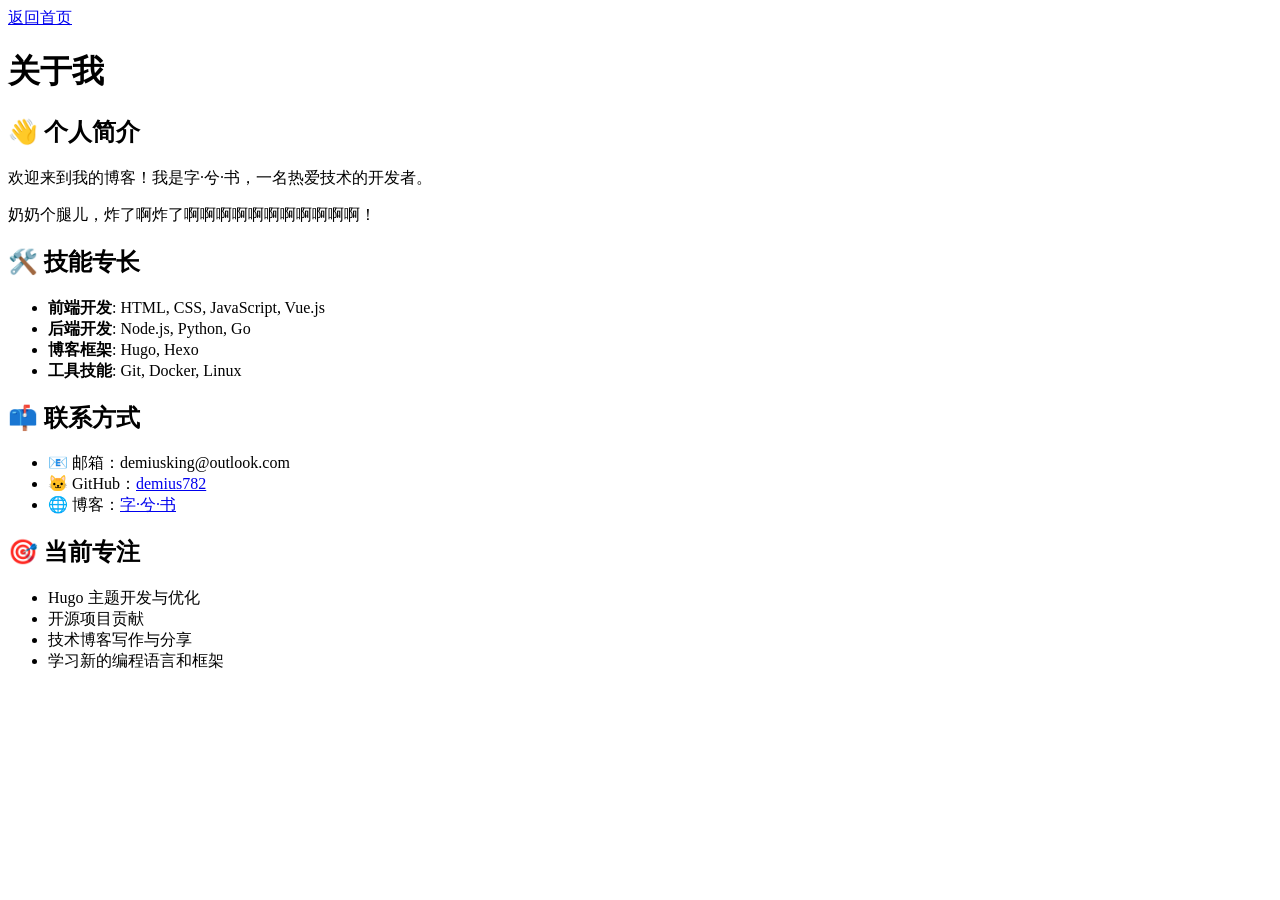
<file: about/index.html>
<!doctype html><html lang=zh-CN><head><meta charset=utf-8><meta name=viewport content="width=device-width"><title>关于我 | AlphaChow AI</title></head><body><main><a href=/>返回首页</a><h1>关于我</h1><article><h2 id=-个人简介>👋 个人简介</h2><p>欢迎来到我的博客！我是字·兮·书，一名热爱技术的开发者。</p><p>奶奶个腿儿，炸了啊炸了啊啊啊啊啊啊啊啊啊啊啊！</p><h2 id=-技能专长>🛠️ 技能专长</h2><ul><li><strong>前端开发</strong>: HTML, CSS, JavaScript, Vue.js</li><li><strong>后端开发</strong>: Node.js, Python, Go</li><li><strong>博客框架</strong>: Hugo, Hexo</li><li><strong>工具技能</strong>: Git, Docker, Linux</li></ul><h2 id=-联系方式>📫 联系方式</h2><ul><li>📧 邮箱：demiusking@outlook.com</li><li>🐱 GitHub：<a href=https://github.com/demius782>demius782</a></li><li>🌐 博客：<a href=https://blog.demius.tech/>字·兮·书</a></li></ul><h2 id=-当前专注>🎯 当前专注</h2><ul><li>Hugo 主题开发与优化</li><li>开源项目贡献</li><li>技术博客写作与分享</li><li>学习新的编程语言和框架</li></ul></article></main></body></html>
</file>
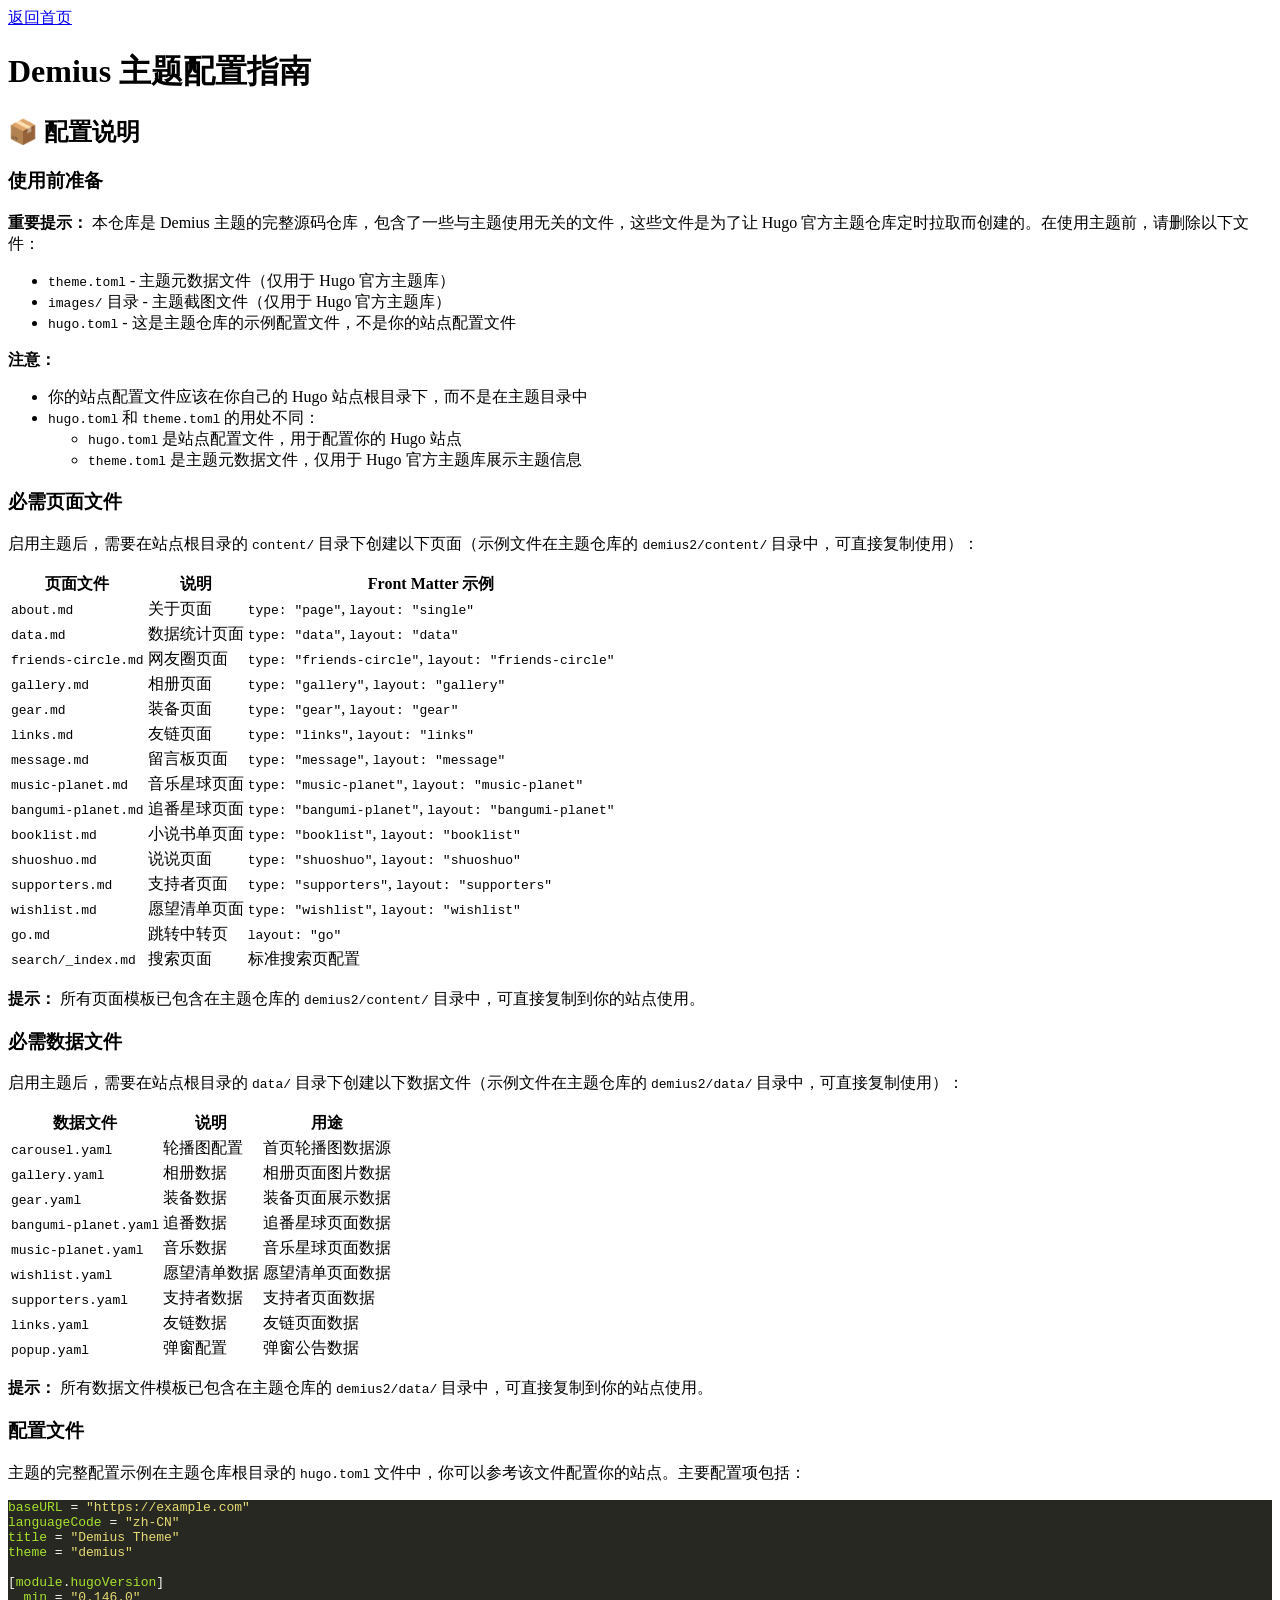
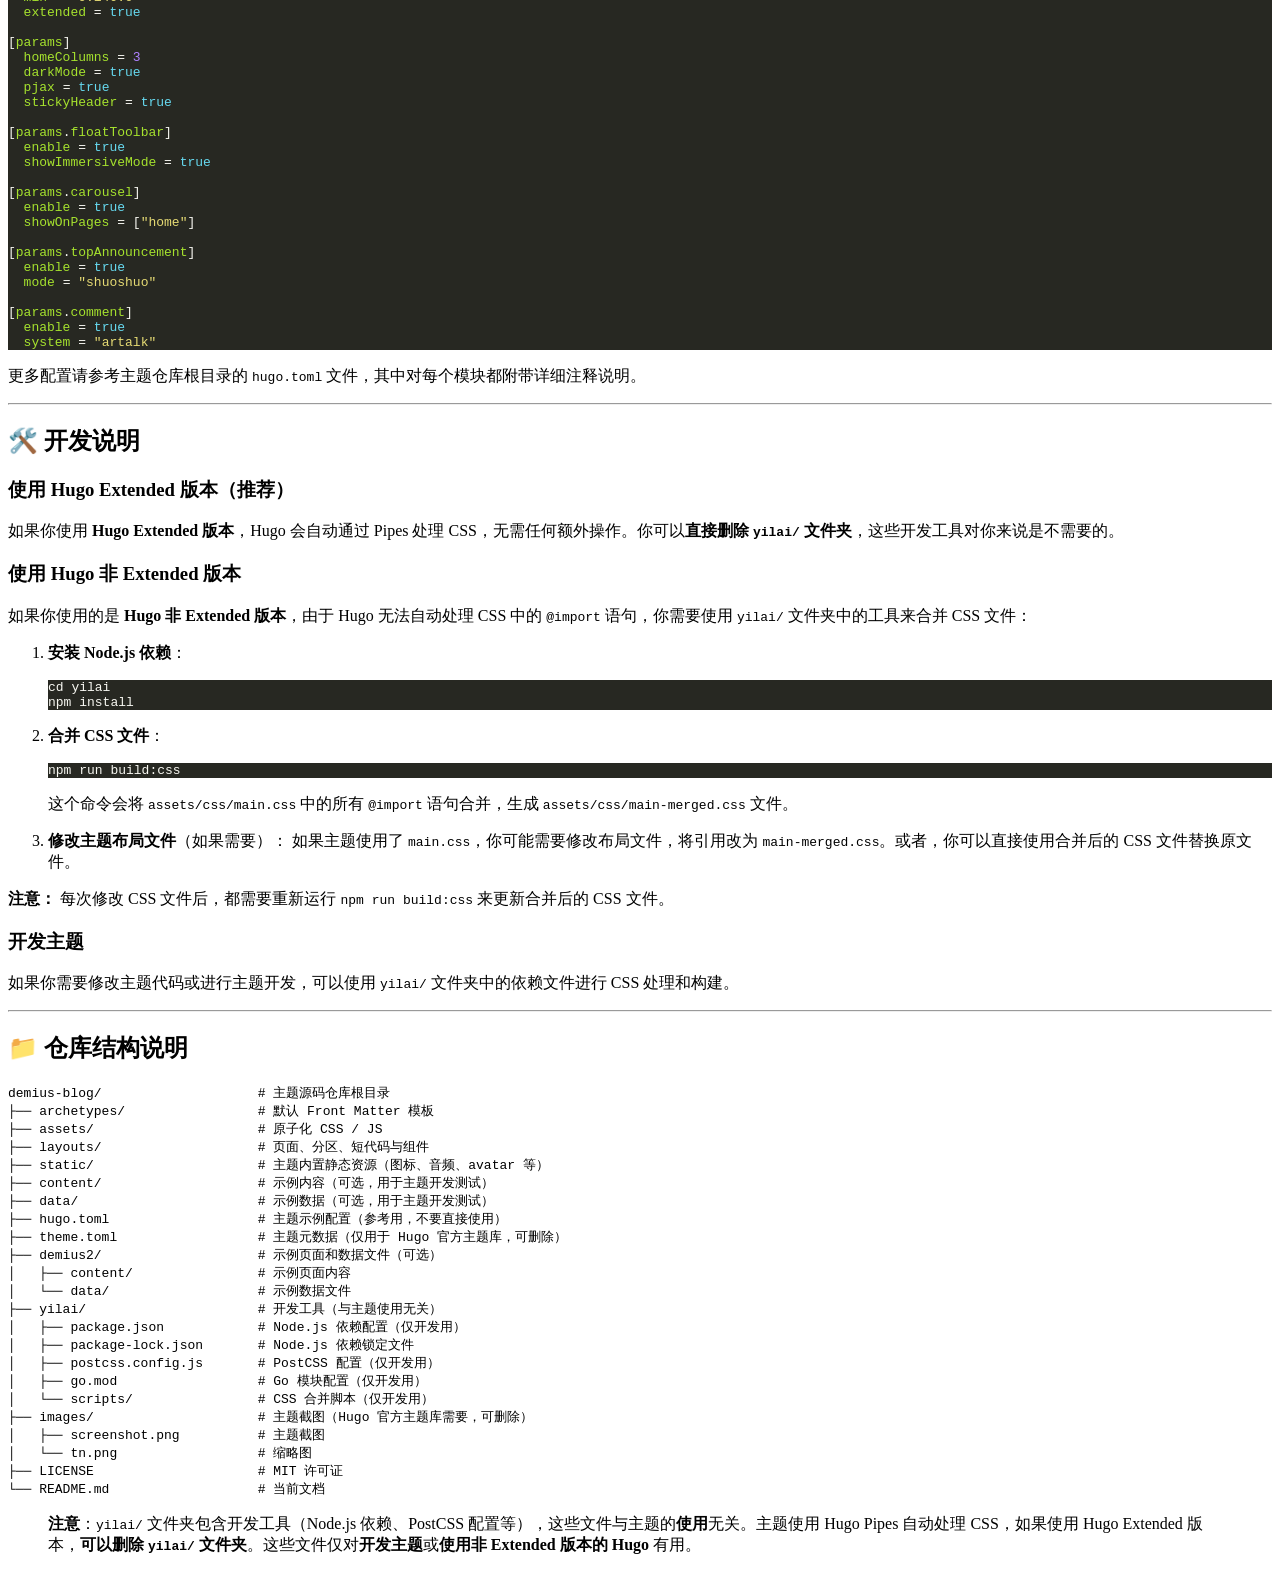
<file: posts/demius-主题配置指南.html/index.html>
<!doctype html><html lang=zh-CN><head><meta charset=utf-8><meta name=viewport content="width=device-width"><title>Demius 主题配置指南 | AlphaChow AI</title></head><body><main><a href=/>返回首页</a><h1>Demius 主题配置指南</h1><article><h2 id=-配置说明>📦 配置说明</h2><h3 id=使用前准备>使用前准备</h3><p><strong>重要提示：</strong> 本仓库是 Demius 主题的完整源码仓库，包含了一些与主题使用无关的文件，这些文件是为了让 Hugo 官方主题仓库定时拉取而创建的。在使用主题前，请删除以下文件：</p><ul><li><code>theme.toml</code> - 主题元数据文件（仅用于 Hugo 官方主题库）</li><li><code>images/</code> 目录 - 主题截图文件（仅用于 Hugo 官方主题库）</li><li><code>hugo.toml</code> - 这是主题仓库的示例配置文件，不是你的站点配置文件</li></ul><p><strong>注意：</strong></p><ul><li>你的站点配置文件应该在你自己的 Hugo 站点根目录下，而不是在主题目录中</li><li><code>hugo.toml</code> 和 <code>theme.toml</code> 的用处不同：<ul><li><code>hugo.toml</code> 是站点配置文件，用于配置你的 Hugo 站点</li><li><code>theme.toml</code> 是主题元数据文件，仅用于 Hugo 官方主题库展示主题信息</li></ul></li></ul><h3 id=必需页面文件>必需页面文件</h3><p>启用主题后，需要在站点根目录的 <code>content/</code> 目录下创建以下页面（示例文件在主题仓库的 <code>demius2/content/</code> 目录中，可直接复制使用）：</p><table><thead><tr><th>页面文件</th><th>说明</th><th>Front Matter 示例</th></tr></thead><tbody><tr><td><code>about.md</code></td><td>关于页面</td><td><code>type: "page"</code>, <code>layout: "single"</code></td></tr><tr><td><code>data.md</code></td><td>数据统计页面</td><td><code>type: "data"</code>, <code>layout: "data"</code></td></tr><tr><td><code>friends-circle.md</code></td><td>网友圈页面</td><td><code>type: "friends-circle"</code>, <code>layout: "friends-circle"</code></td></tr><tr><td><code>gallery.md</code></td><td>相册页面</td><td><code>type: "gallery"</code>, <code>layout: "gallery"</code></td></tr><tr><td><code>gear.md</code></td><td>装备页面</td><td><code>type: "gear"</code>, <code>layout: "gear"</code></td></tr><tr><td><code>links.md</code></td><td>友链页面</td><td><code>type: "links"</code>, <code>layout: "links"</code></td></tr><tr><td><code>message.md</code></td><td>留言板页面</td><td><code>type: "message"</code>, <code>layout: "message"</code></td></tr><tr><td><code>music-planet.md</code></td><td>音乐星球页面</td><td><code>type: "music-planet"</code>, <code>layout: "music-planet"</code></td></tr><tr><td><code>bangumi-planet.md</code></td><td>追番星球页面</td><td><code>type: "bangumi-planet"</code>, <code>layout: "bangumi-planet"</code></td></tr><tr><td><code>booklist.md</code></td><td>小说书单页面</td><td><code>type: "booklist"</code>, <code>layout: "booklist"</code></td></tr><tr><td><code>shuoshuo.md</code></td><td>说说页面</td><td><code>type: "shuoshuo"</code>, <code>layout: "shuoshuo"</code></td></tr><tr><td><code>supporters.md</code></td><td>支持者页面</td><td><code>type: "supporters"</code>, <code>layout: "supporters"</code></td></tr><tr><td><code>wishlist.md</code></td><td>愿望清单页面</td><td><code>type: "wishlist"</code>, <code>layout: "wishlist"</code></td></tr><tr><td><code>go.md</code></td><td>跳转中转页</td><td><code>layout: "go"</code></td></tr><tr><td><code>search/_index.md</code></td><td>搜索页面</td><td>标准搜索页配置</td></tr></tbody></table><p><strong>提示：</strong> 所有页面模板已包含在主题仓库的 <code>demius2/content/</code> 目录中，可直接复制到你的站点使用。</p><h3 id=必需数据文件>必需数据文件</h3><p>启用主题后，需要在站点根目录的 <code>data/</code> 目录下创建以下数据文件（示例文件在主题仓库的 <code>demius2/data/</code> 目录中，可直接复制使用）：</p><table><thead><tr><th>数据文件</th><th>说明</th><th>用途</th></tr></thead><tbody><tr><td><code>carousel.yaml</code></td><td>轮播图配置</td><td>首页轮播图数据源</td></tr><tr><td><code>gallery.yaml</code></td><td>相册数据</td><td>相册页面图片数据</td></tr><tr><td><code>gear.yaml</code></td><td>装备数据</td><td>装备页面展示数据</td></tr><tr><td><code>bangumi-planet.yaml</code></td><td>追番数据</td><td>追番星球页面数据</td></tr><tr><td><code>music-planet.yaml</code></td><td>音乐数据</td><td>音乐星球页面数据</td></tr><tr><td><code>wishlist.yaml</code></td><td>愿望清单数据</td><td>愿望清单页面数据</td></tr><tr><td><code>supporters.yaml</code></td><td>支持者数据</td><td>支持者页面数据</td></tr><tr><td><code>links.yaml</code></td><td>友链数据</td><td>友链页面数据</td></tr><tr><td><code>popup.yaml</code></td><td>弹窗配置</td><td>弹窗公告数据</td></tr></tbody></table><p><strong>提示：</strong> 所有数据文件模板已包含在主题仓库的 <code>demius2/data/</code> 目录中，可直接复制到你的站点使用。</p><h3 id=配置文件>配置文件</h3><p>主题的完整配置示例在主题仓库根目录的 <code>hugo.toml</code> 文件中，你可以参考该文件配置你的站点。主要配置项包括：</p><div class=highlight><pre tabindex=0 style=color:#f8f8f2;background-color:#272822;-moz-tab-size:4;-o-tab-size:4;tab-size:4><code class=language-toml data-lang=toml><span style=display:flex><span><span style=color:#a6e22e>baseURL</span> = <span style=color:#e6db74>&#34;https://example.com&#34;</span>
</span></span><span style=display:flex><span><span style=color:#a6e22e>languageCode</span> = <span style=color:#e6db74>&#34;zh-CN&#34;</span>
</span></span><span style=display:flex><span><span style=color:#a6e22e>title</span> = <span style=color:#e6db74>&#34;Demius Theme&#34;</span>
</span></span><span style=display:flex><span><span style=color:#a6e22e>theme</span> = <span style=color:#e6db74>&#34;demius&#34;</span>
</span></span><span style=display:flex><span>
</span></span><span style=display:flex><span>[<span style=color:#a6e22e>module</span>.<span style=color:#a6e22e>hugoVersion</span>]
</span></span><span style=display:flex><span>  <span style=color:#a6e22e>min</span> = <span style=color:#e6db74>&#34;0.146.0&#34;</span>
</span></span><span style=display:flex><span>  <span style=color:#a6e22e>extended</span> = <span style=color:#66d9ef>true</span>
</span></span><span style=display:flex><span>
</span></span><span style=display:flex><span>[<span style=color:#a6e22e>params</span>]
</span></span><span style=display:flex><span>  <span style=color:#a6e22e>homeColumns</span> = <span style=color:#ae81ff>3</span>
</span></span><span style=display:flex><span>  <span style=color:#a6e22e>darkMode</span> = <span style=color:#66d9ef>true</span>
</span></span><span style=display:flex><span>  <span style=color:#a6e22e>pjax</span> = <span style=color:#66d9ef>true</span>
</span></span><span style=display:flex><span>  <span style=color:#a6e22e>stickyHeader</span> = <span style=color:#66d9ef>true</span>
</span></span><span style=display:flex><span>
</span></span><span style=display:flex><span>[<span style=color:#a6e22e>params</span>.<span style=color:#a6e22e>floatToolbar</span>]
</span></span><span style=display:flex><span>  <span style=color:#a6e22e>enable</span> = <span style=color:#66d9ef>true</span>
</span></span><span style=display:flex><span>  <span style=color:#a6e22e>showImmersiveMode</span> = <span style=color:#66d9ef>true</span>
</span></span><span style=display:flex><span>
</span></span><span style=display:flex><span>[<span style=color:#a6e22e>params</span>.<span style=color:#a6e22e>carousel</span>]
</span></span><span style=display:flex><span>  <span style=color:#a6e22e>enable</span> = <span style=color:#66d9ef>true</span>
</span></span><span style=display:flex><span>  <span style=color:#a6e22e>showOnPages</span> = [<span style=color:#e6db74>&#34;home&#34;</span>]
</span></span><span style=display:flex><span>
</span></span><span style=display:flex><span>[<span style=color:#a6e22e>params</span>.<span style=color:#a6e22e>topAnnouncement</span>]
</span></span><span style=display:flex><span>  <span style=color:#a6e22e>enable</span> = <span style=color:#66d9ef>true</span>
</span></span><span style=display:flex><span>  <span style=color:#a6e22e>mode</span> = <span style=color:#e6db74>&#34;shuoshuo&#34;</span>
</span></span><span style=display:flex><span>
</span></span><span style=display:flex><span>[<span style=color:#a6e22e>params</span>.<span style=color:#a6e22e>comment</span>]
</span></span><span style=display:flex><span>  <span style=color:#a6e22e>enable</span> = <span style=color:#66d9ef>true</span>
</span></span><span style=display:flex><span>  <span style=color:#a6e22e>system</span> = <span style=color:#e6db74>&#34;artalk&#34;</span>
</span></span></code></pre></div><p>更多配置请参考主题仓库根目录的 <code>hugo.toml</code> 文件，其中对每个模块都附带详细注释说明。</p><hr><h2 id=-开发说明>🛠️ 开发说明</h2><h3 id=使用-hugo-extended-版本推荐>使用 Hugo Extended 版本（推荐）</h3><p>如果你使用 <strong>Hugo Extended 版本</strong>，Hugo 会自动通过 Pipes 处理 CSS，无需任何额外操作。你可以<strong>直接删除 <code>yilai/</code> 文件夹</strong>，这些开发工具对你来说是不需要的。</p><h3 id=使用-hugo-非-extended-版本>使用 Hugo 非 Extended 版本</h3><p>如果你使用的是 <strong>Hugo 非 Extended 版本</strong>，由于 Hugo 无法自动处理 CSS 中的 <code>@import</code> 语句，你需要使用 <code>yilai/</code> 文件夹中的工具来合并 CSS 文件：</p><ol><li><p><strong>安装 Node.js 依赖</strong>：</p><div class=highlight><pre tabindex=0 style=color:#f8f8f2;background-color:#272822;-moz-tab-size:4;-o-tab-size:4;tab-size:4><code class=language-bash data-lang=bash><span style=display:flex><span>cd yilai
</span></span><span style=display:flex><span>npm install
</span></span></code></pre></div></li><li><p><strong>合并 CSS 文件</strong>：</p><div class=highlight><pre tabindex=0 style=color:#f8f8f2;background-color:#272822;-moz-tab-size:4;-o-tab-size:4;tab-size:4><code class=language-bash data-lang=bash><span style=display:flex><span>npm run build:css
</span></span></code></pre></div><p>这个命令会将 <code>assets/css/main.css</code> 中的所有 <code>@import</code> 语句合并，生成 <code>assets/css/main-merged.css</code> 文件。</p></li><li><p><strong>修改主题布局文件</strong>（如果需要）：
如果主题使用了 <code>main.css</code>，你可能需要修改布局文件，将引用改为 <code>main-merged.css</code>。或者，你可以直接使用合并后的 CSS 文件替换原文件。</p></li></ol><p><strong>注意：</strong> 每次修改 CSS 文件后，都需要重新运行 <code>npm run build:css</code> 来更新合并后的 CSS 文件。</p><h3 id=开发主题>开发主题</h3><p>如果你需要修改主题代码或进行主题开发，可以使用 <code>yilai/</code> 文件夹中的依赖文件进行 CSS 处理和构建。</p><hr><h2 id=-仓库结构说明>📁 仓库结构说明</h2><pre tabindex=0><code>demius-blog/                    # 主题源码仓库根目录
├── archetypes/                 # 默认 Front Matter 模板
├── assets/                     # 原子化 CSS / JS
├── layouts/                    # 页面、分区、短代码与组件
├── static/                     # 主题内置静态资源（图标、音频、avatar 等）
├── content/                    # 示例内容（可选，用于主题开发测试）
├── data/                       # 示例数据（可选，用于主题开发测试）
├── hugo.toml                   # 主题示例配置（参考用，不要直接使用）
├── theme.toml                  # 主题元数据（仅用于 Hugo 官方主题库，可删除）
├── demius2/                    # 示例页面和数据文件（可选）
│   ├── content/                # 示例页面内容
│   └── data/                   # 示例数据文件
├── yilai/                      # 开发工具（与主题使用无关）
│   ├── package.json            # Node.js 依赖配置（仅开发用）
│   ├── package-lock.json       # Node.js 依赖锁定文件
│   ├── postcss.config.js       # PostCSS 配置（仅开发用）
│   ├── go.mod                  # Go 模块配置（仅开发用）
│   └── scripts/                # CSS 合并脚本（仅开发用）
├── images/                     # 主题截图（Hugo 官方主题库需要，可删除）
│   ├── screenshot.png          # 主题截图
│   └── tn.png                  # 缩略图
├── LICENSE                     # MIT 许可证
└── README.md                   # 当前文档
</code></pre><blockquote><p><strong>注意</strong>：<code>yilai/</code> 文件夹包含开发工具（Node.js 依赖、PostCSS 配置等），这些文件与主题的<strong>使用</strong>无关。主题使用 Hugo Pipes 自动处理 CSS，如果使用 Hugo Extended 版本，<strong>可以删除 <code>yilai/</code> 文件夹</strong>。这些文件仅对<strong>开发主题</strong>或<strong>使用非 Extended 版本的 Hugo</strong> 有用。</p></blockquote></article></main></body></html>
</file>
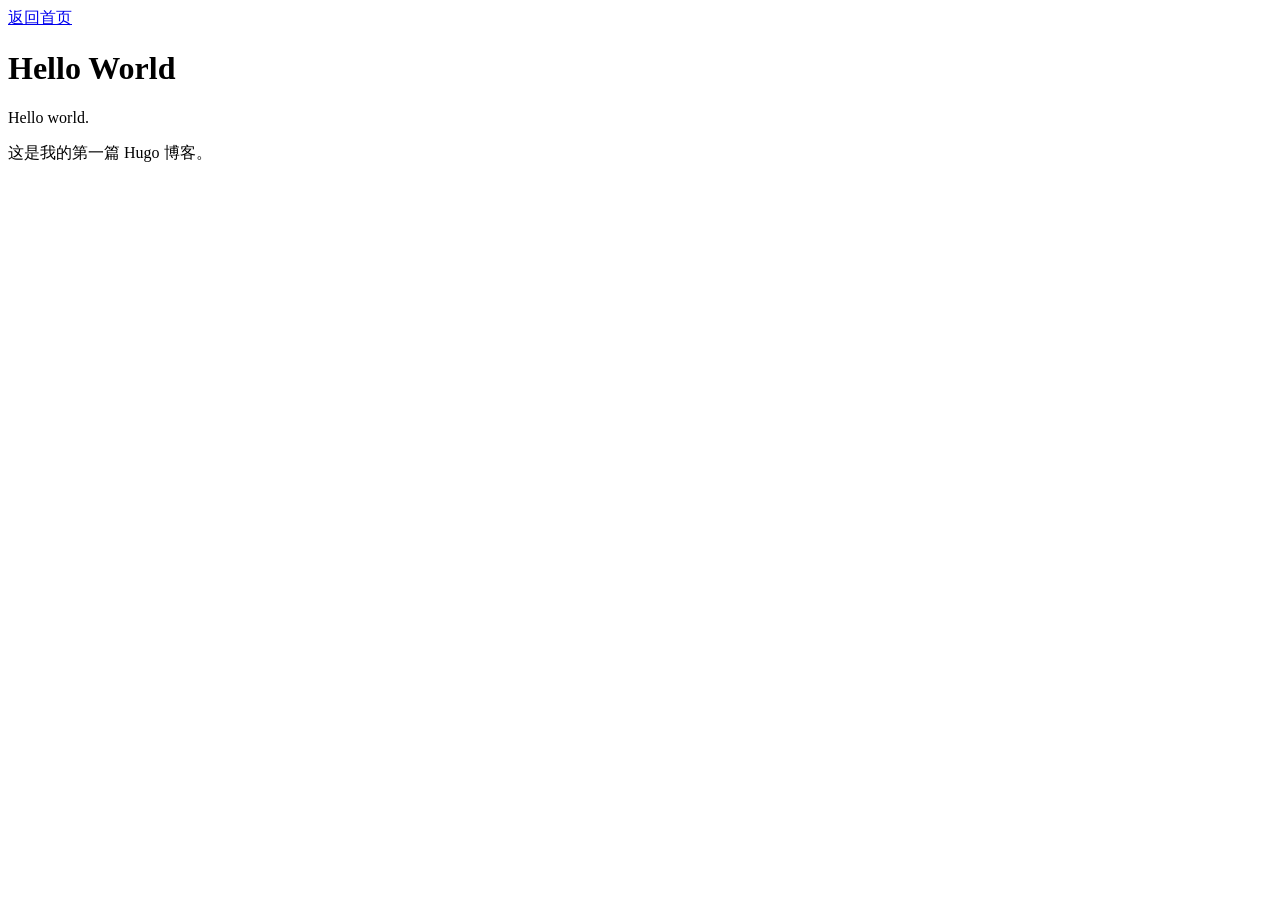
<file: posts/hello-world/index.html>
<!doctype html><html lang=zh-CN><head><meta charset=utf-8><meta name=viewport content="width=device-width"><title>Hello World | AlphaChow AI</title></head><body><main><a href=/>返回首页</a><h1>Hello World</h1><article><p>Hello world.</p><p>这是我的第一篇 Hugo 博客。</p></article></main></body></html>
</file>
